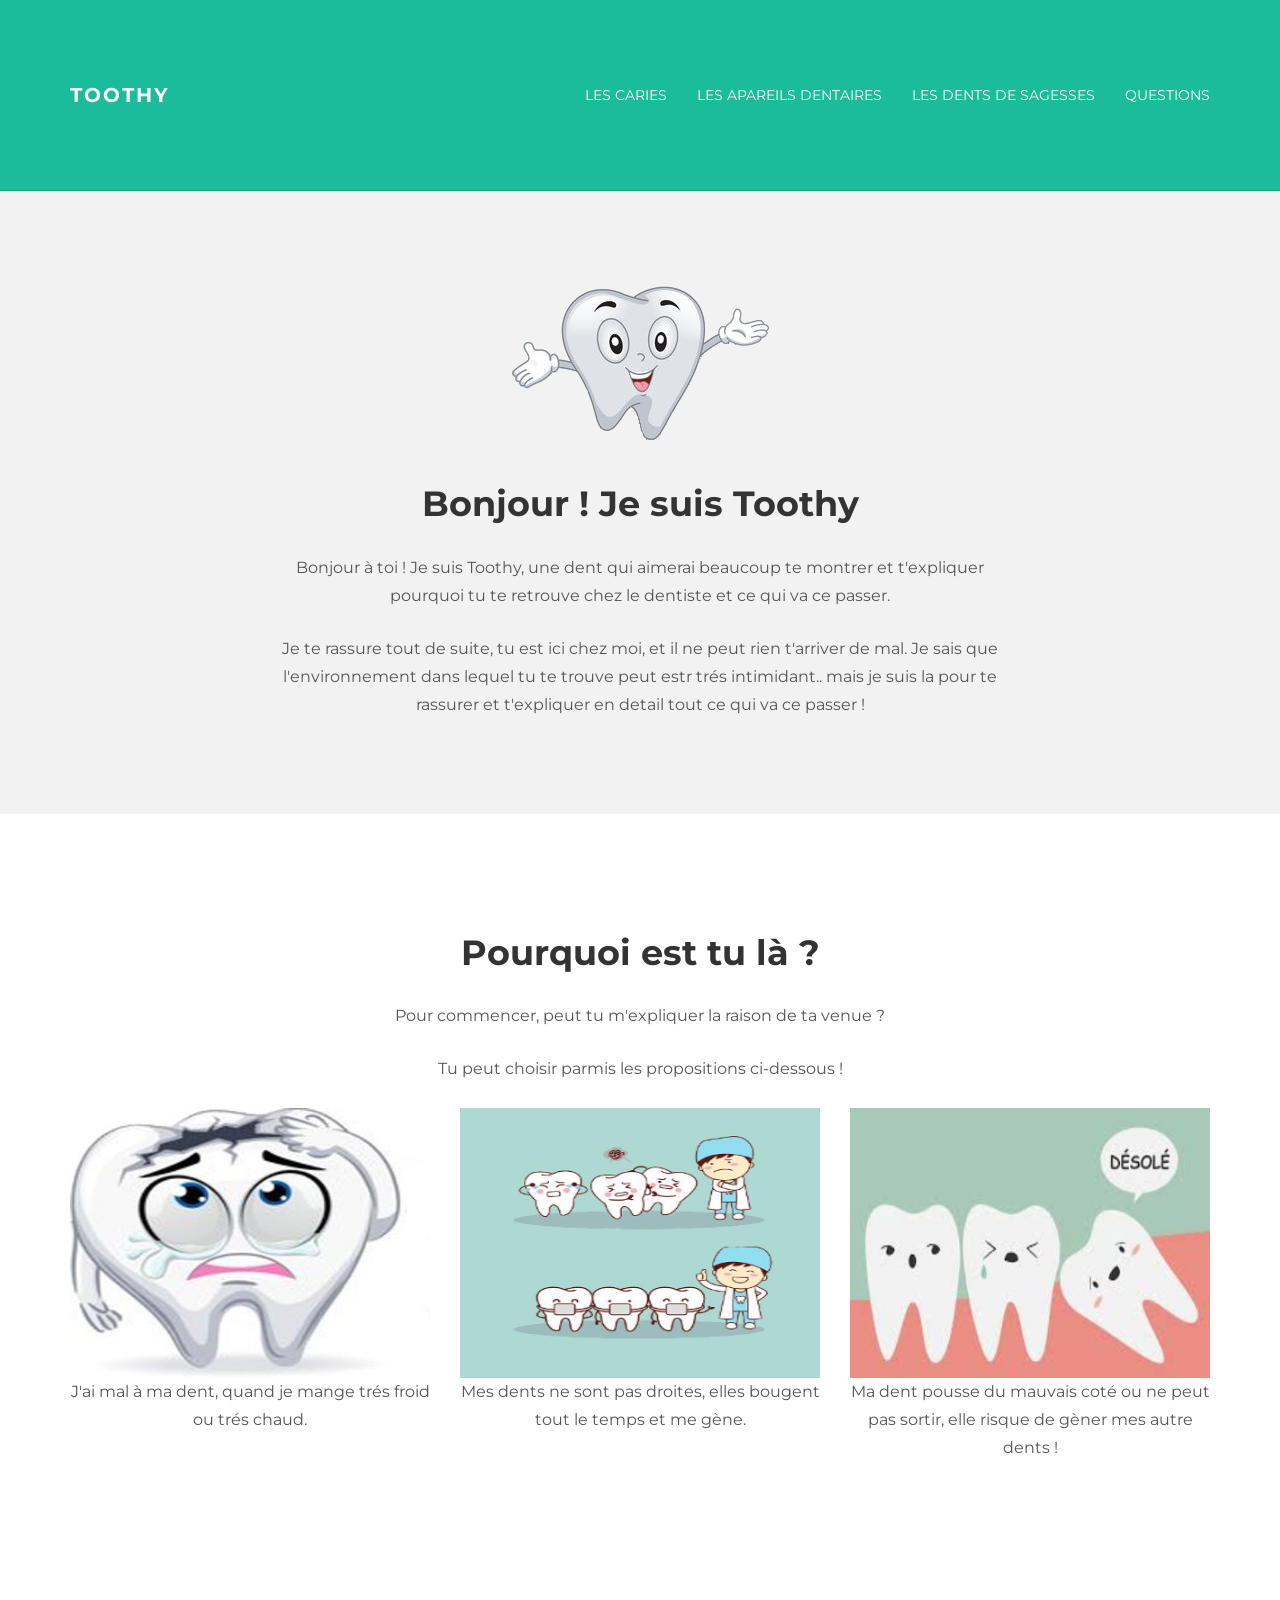
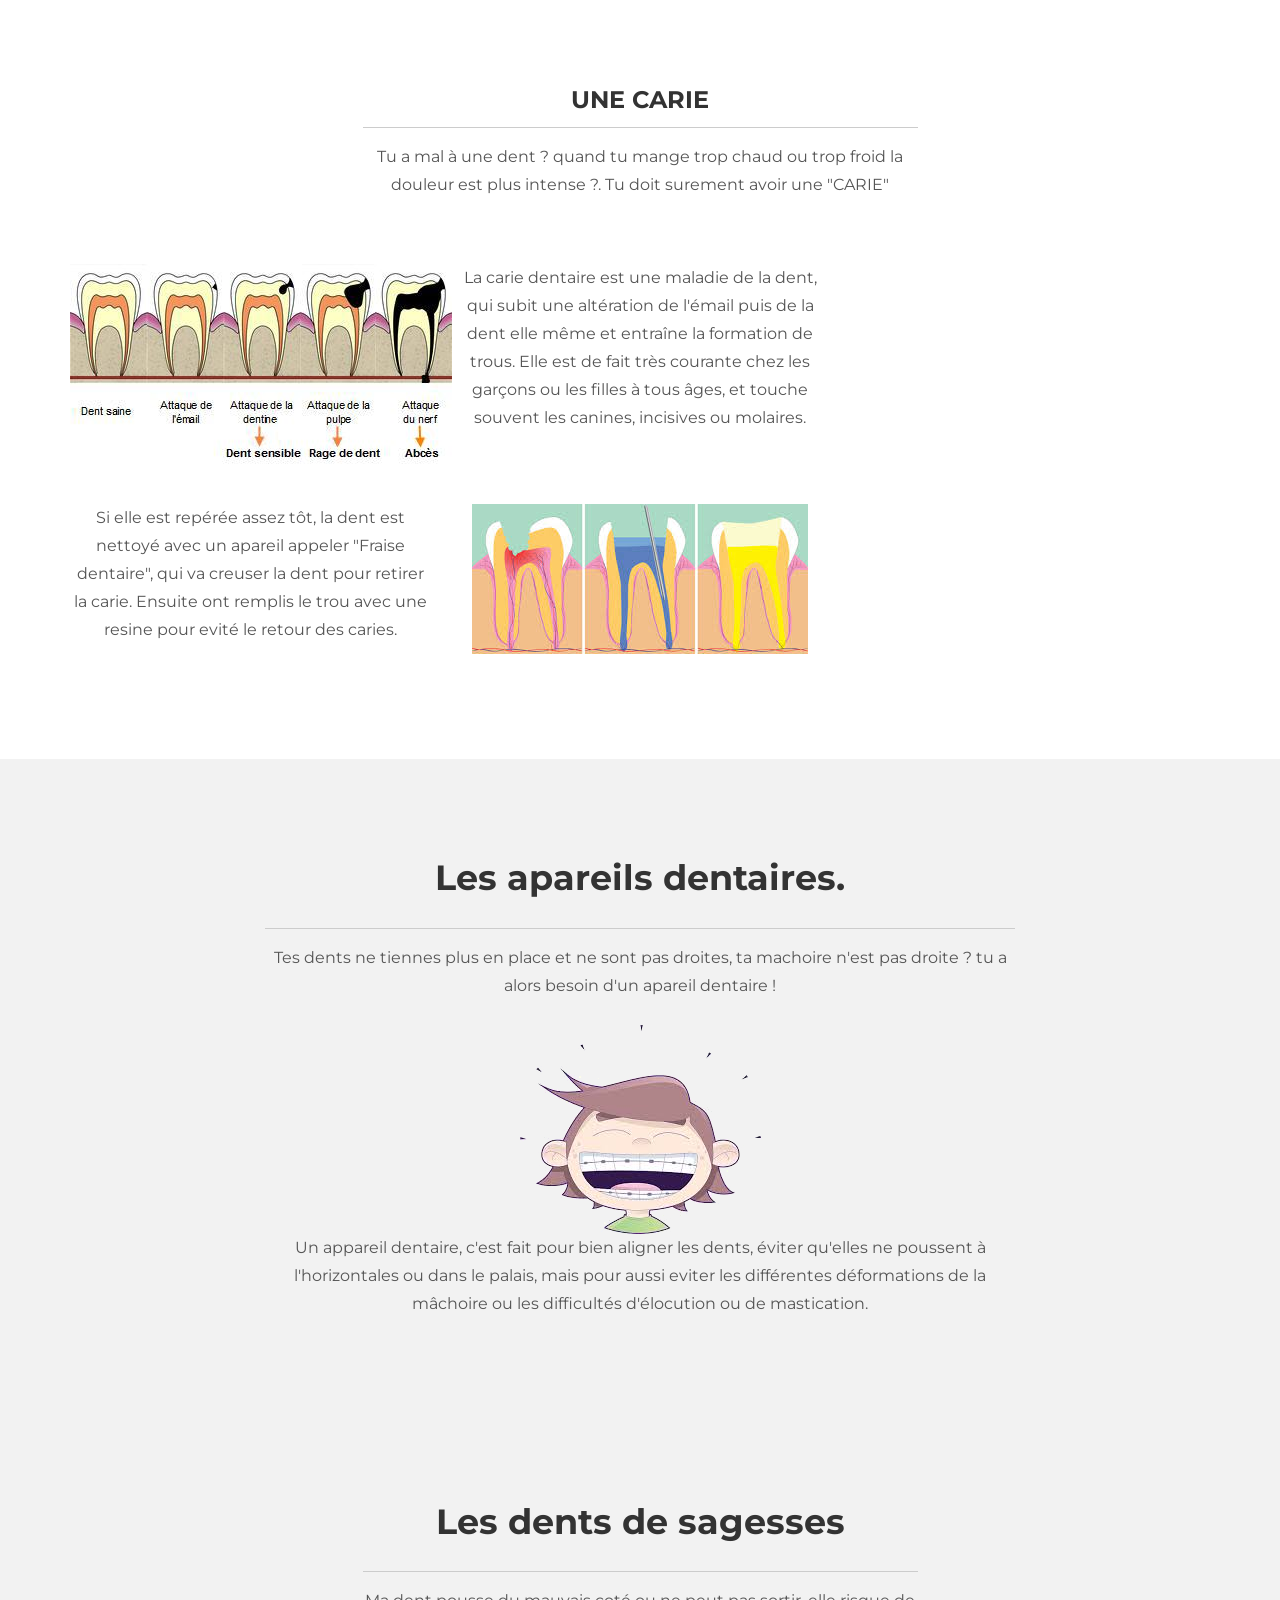
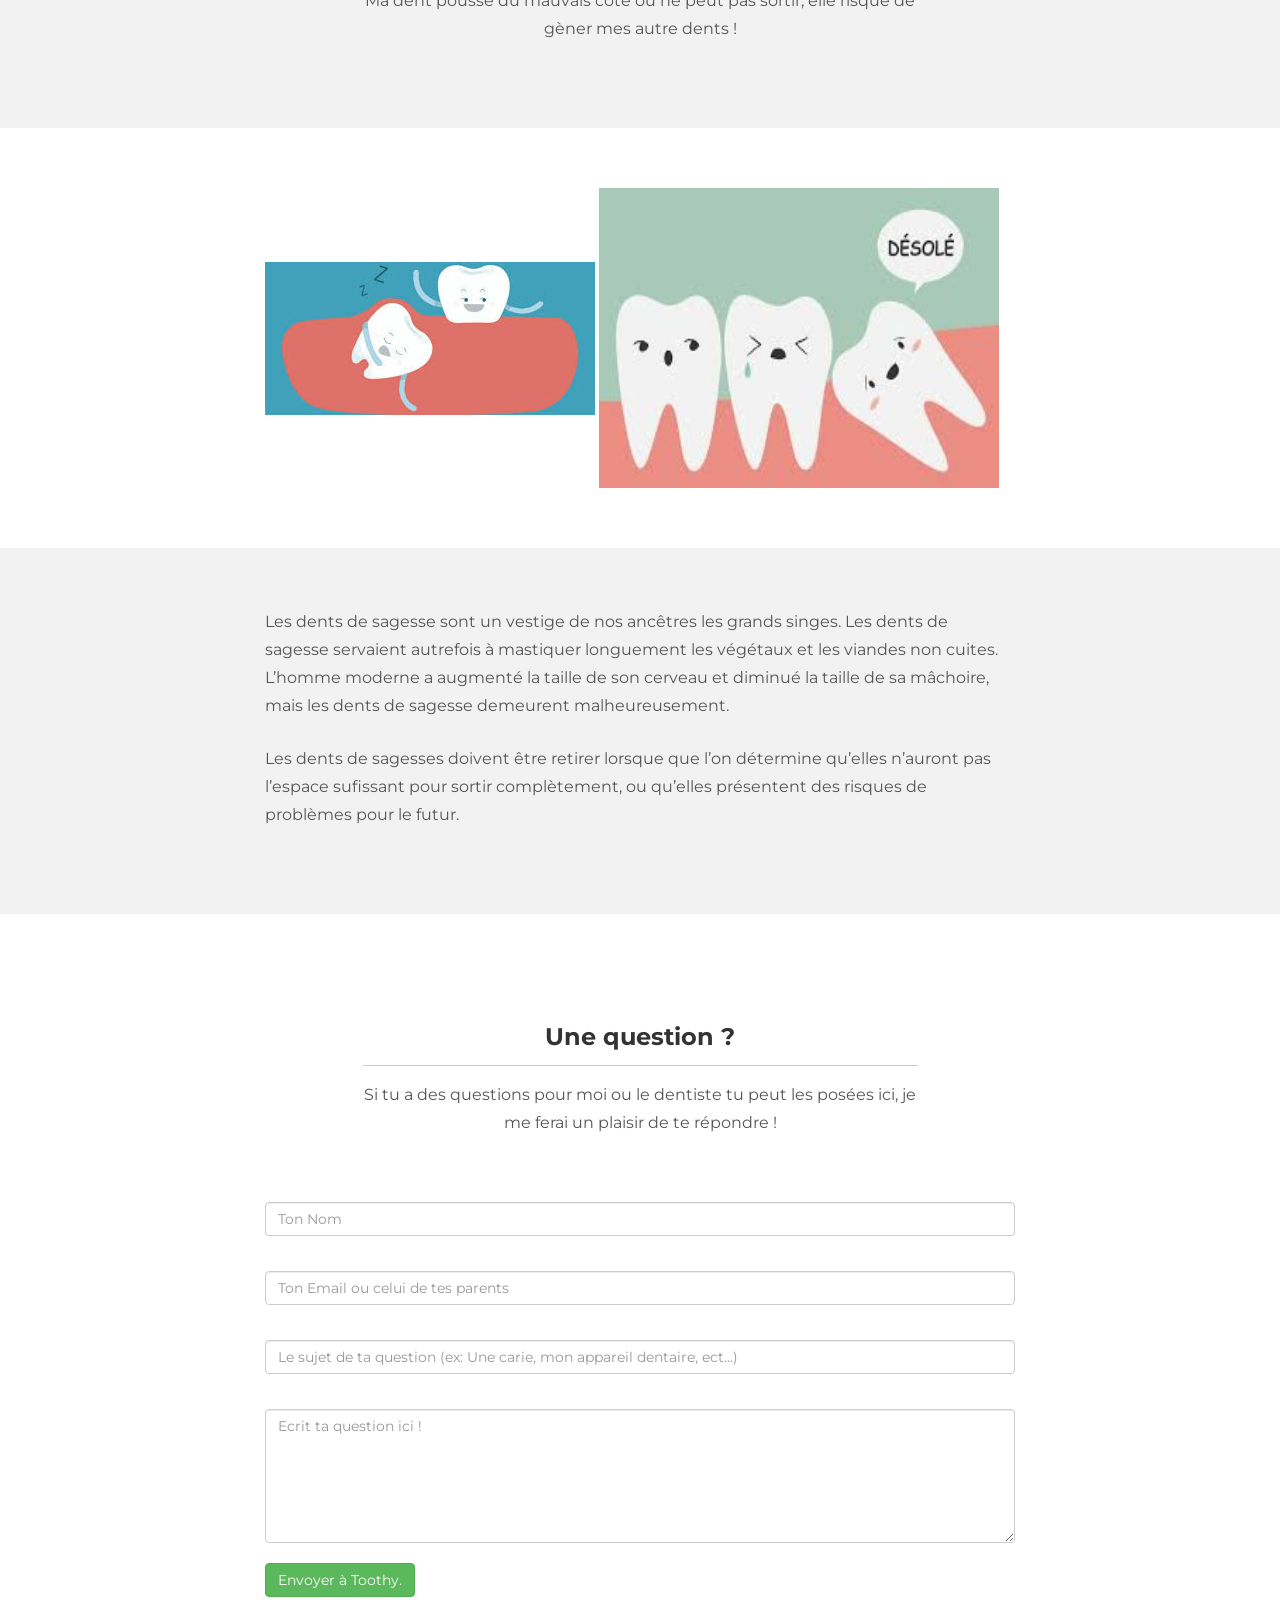
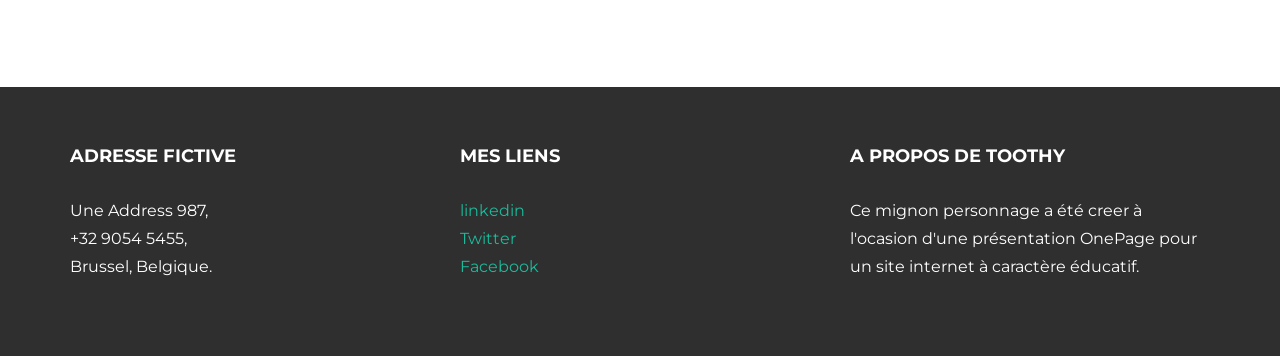
<file: Projet_onePage_dentiste/index.html>
<!DOCTYPE html>
<html lang="en">
  <head>
    <meta charset="utf-8">
    <meta http-equiv="X-UA-Compatible" content="IE=edge">
    <meta name="viewport" content="width=device-width, initial-scale=1.0">
    <meta name="description" content="">
    <meta name="author" content="">
    <link rel="shortcut icon" href="../../docs-assets/ico/favicon.png">

    <title>TOOTHY - Apprendre en s'amusant</title>


    <link href="assets/css/bootstrap.css" rel="stylesheet">



    <link href="assets/css/main.css" rel="stylesheet">

    <script src="https://code.jquery.com/jquery-1.10.2.min.js"></script>
    <script src="assets/js/hover.zoom.js"></script>
    <script src="assets/js/hover.zoom.conf.js"></script>


  </head>

  <body>

  
    <div class="navbar navbar-inverse navbar-static-top">
      <div class="container">
        <div class="navbar-header">
          <button type="button" class="navbar-toggle" data-toggle="collapse" data-target=".navbar-collapse">
            <span class="icon-bar"></span>
            <span class="icon-bar"></span>
            <span class="icon-bar"></span>
          </button>
          <a class="navbar-brand" href="index.html">TOOTHY</a>
        </div>
        <div class="navbar-collapse collapse">
          <ul class="nav navbar-nav navbar-right">
            <li><a href="#carie">LES CARIES</a></li>
            <li><a href="#apareil">LES APAREILS DENTAIRES</a></li>
            <li><a href="#dentsagesse">LES DENTS DE SAGESSES</a></li>
            <li><a href="#questions">QUESTIONS</a></li>
          </ul>
        </div>
      </div>
    </div>


	<div id="ww">
	    <div class="container">
			<div class="row">
				<div class="col-lg-8 col-lg-offset-2 centered">
					<img src="assets/img/toothy3.png" alt="Stanley">
					<h1>Bonjour ! Je suis Toothy</h1>
					<p>Bonjour à toi ! Je suis Toothy, une dent qui aimerai beaucoup te montrer et t'expliquer pourquoi tu te retrouve chez le dentiste et ce qui va ce passer.</p>
					<p>Je te rassure tout de suite, tu est ici chez moi, et il ne peut rien t'arriver de mal. Je sais que l'environnement dans lequel tu te trouve peut estr
          trés intimidant.. mais je suis la pour te rassurer et t'expliquer en detail tout ce qui va ce passer !</p>

				</div>
			</div>
	    </div>
	</div>




	<div class="container pt">
		<div class="row mt centered">
      <h1>Pourquoi est tu là ?</h1>
      <p>Pour commencer, peut tu m'expliquer la raison de ta venue ?</p>
      <p>Tu peut choisir parmis les propositions ci-dessous !</p>
			<div class="col-lg-4">
				<a class="zoom green" href="#carie"><img class="img-responsive" src="assets/img/carie.jpg" alt="Une carie" /></a>
				<p>J'ai mal à ma dent, quand je mange trés froid ou trés chaud.</p>
			</div>
			<div class="col-lg-4">
				<a class="zoom green" href="#apareil"><img class="img-responsive" src="assets/img/apareil.jpg" alt="Un apareil dentaire" /></a>
				<p>Mes dents ne sont pas droites, elles bougent tout le temps et me gène.</p>
			</div>
			<div class="col-lg-4">
				<a class="zoom green" href="#dentsagesse"><img class="img-responsive" src="assets/img/sagesse.jpg" alt="Une dent de sagesse" /></a>
				<p>Ma dent pousse du mauvais coté ou ne peut pas sortir, elle risque de gèner mes autre dents !</p>
			</div>
		</div>

	</div>
  <div class="container pt" id="carie">
    <div class="row mt">
      <div class="col-lg-6 col-lg-offset-3 centered">
        <h3>UNE CARIE</h3>
        <hr>
        <p>Tu a mal à une dent ? quand tu mange trop chaud ou trop froid la douleur est plus intense ?. Tu doit surement avoir une "CARIE"</p>
      </div>
    </div>
    <div class="row mt centered">
      <div class="col-lg-4">
        <img src="assets/img/shemacarie.jpg" alt="Shemas d'une carie">
      </div>
      <div class="col-lg-4">
        <p>La carie dentaire est une maladie de la dent, qui subit une altération de l'émail puis de la dent elle même et entraîne la formation de trous. Elle est de fait très courante chez les garçons ou les filles à tous âges, et touche souvent les canines, incisives ou molaires.</p>
      </div>
    </div>
    <div class="row mt centered">
      <div class="col-lg-4">
        <p> Si elle est repérée assez tôt, la dent est nettoyé avec un apareil appeler "Fraise dentaire", qui va creuser la dent pour retirer la carie.
        Ensuite ont remplis le trou avec une resine pour evité le retour des caries.</p>
      </div>
      <div class="col-lg-4">
        <img src="assets/img/soincarie.jpg" alt="shemas soin d'une carie">
      </div>
    </div>
  </div>
  <div id="ww">
	    <div class="container" id="apareil">
			  <div class="row">
				  <div class="col-lg-8 col-lg-offset-2 centered">
  					<h1>Les apareils dentaires.</h1>
            <hr>
  					<p>Tes dents ne tiennes plus en place et ne sont pas droites, ta machoire n'est pas droite ? tu a alors besoin d'un apareil dentaire ! </p>
				  </div>
			  </div>
      <div class="row">
        <div class="col-lg-8 col-lg-offset-2 centered">
          <img src="assets/img/apadent.png" alt="image d'appareil dentaire">
          <p>Un appareil dentaire, c'est fait pour bien aligner les dents, éviter qu'elles ne poussent à l'horizontales ou dans le palais, mais pour aussi eviter les différentes déformations de la mâchoire ou les difficultés d'élocution ou de mastication.  </p>
        </div>
      </div>
	    </div>
	</div>
  <div id="grey">
     <div class="container"  id="dentsagesse">
       <div class="row">
        <div class="col-lg-6 col-lg-offset-3 centered">
          <h1>Les dents de sagesses</h1>
          <hr>
          <p>Ma dent pousse du mauvais coté ou ne peut pas sortir, elle risque de gèner mes autre dents !</p>
         </div>
       </div>
     </div>
    </div>


  <div id="white">
      <div class="container">
      <div class="row">
        <div class="col-lg-8 col-lg-offset-2">
          <img src="assets/img/dentsagesse.jpg" alt="photo d'une dent de sagesse">
          <img src="assets/img/sagesse.jpg" alt="image d'une dent de sagesse">
        </div>
      </div>
      </div>
  </div>


  <div id="grey">
      <div class="container">
      <div class="row">
        <div class="col-lg-8 col-lg-offset-2">
          <p>Les dents de sagesse sont un vestige de nos ancêtres les grands singes. Les dents de sagesse servaient autrefois à mastiquer longuement les végétaux et les viandes non cuites. L’homme moderne a augmenté la taille de son cerveau et diminué la taille de sa mâchoire, mais les dents de sagesse demeurent malheureusement.</p>
  <p>Les dents de sagesses doivent être retirer lorsque que l’on détermine qu’elles n’auront pas l’espace sufissant pour sortir complètement, ou qu’elles présentent des risques de problèmes pour le futur.</p>
        </div>
      </div>
      </div>
  </div>
  <div class="container pt">
    <div class="row mt">
      <div class="col-lg-6 col-lg-offset-3 centered">
        <h3>Une question ?</h3>
        <hr>
        <p>Si tu a des questions pour moi ou le dentiste tu peut les posées ici, je me ferai un plaisir de te répondre !</p>
      </div>
    </div>
    <div class="row mt">
      <div class="col-lg-8 col-lg-offset-2">
        <form role="form">
          <div class="form-group">
            <input type="name" class="form-control" id="NameInputEmail1" placeholder="Ton Nom">
            <br>
          </div>
          <div class="form-group">
            <input type="email" class="form-control" id="exampleInputEmail1" placeholder="Ton Email ou celui de tes parents">
            <br>
          </div>
          <div class="form-group">
            <input type="email" class="form-control" id="subjectEmail1" placeholder="Le sujet de ta question (ex: Une carie, mon appareil dentaire, ect...)">
            <br>
          </div>
          <textarea class="form-control" rows="6" placeholder="Ecrit ta question ici !"></textarea>
            <br>
          <button type="submit" class="btn btn-success">Envoyer à Toothy.</button>
        </form>
      </div>
    </div>
  </div>



	<div id="footer">
		<div class="container">
			<div class="row">
				<div class="col-lg-4">
					<h4>Adresse Fictive</h4>
					<p>
						Une Address 987,<br/>
						+32 9054 5455, <br/>
						Brussel, Belgique.
					</p>
				</div>

				<div class="col-lg-4">
					<h4>Mes liens</h4>
					<p>
						<a href="#">linkedin</a><br/>
						<a href="#">Twitter</a><br/>
						<a href="#">Facebook</a>
					</p>
				</div>

				<div class="col-lg-4">
					<h4>A propos de Toothy</h4>
					<p>Ce mignon personnage a été creer à l'ocasion d'une présentation OnePage pour un site internet à caractère éducatif.</p>
				</div>

			</div>

		</div>
	</div>



    <script src="assets/js/bootstrap.min.js"></script>
  </body>
</html>
</file>
<file: Projet_onePage_dentiste/assets/css/main.css>
/*
 * Author: Carlos Alvarez
 * URL: http://alvarez.is
 *
 * Project Name: STANLEY - Free Bootstrap 3 Theme
 * Version: 1.0
 * URL: http://blacktie.co
 */

@import url(http://fonts.googleapis.com/css?family=Montserrat:400,700);

body {
  	background-color: #ffffff;
  	font-family: 'Montserrat', sans-serif;
    font-weight: 400;
    font-size: 14px;
    color: #555;

    -webkit-font-smoothing: antialiased;
    -webkit-overflow-scrolling: touch;
}

/* Titles */
h1, h2, h3, h4, h5, h6 {
	font-family: 'Montserrat', sans-serif;
    font-weight: 700;
    color: #333;
}

h1 {
	font-size: 35px;
	margin-top: 30px;
	margin-bottom: 30px;
}



/* Paragraph & Typographic */
p {
    line-height: 28px;
    margin-bottom: 25px;
    font-size: 16px;
}

.centered {
    text-align: center;
}

/* Links */
a {
    color: #1abc9c;
    word-wrap: break-word;

    -webkit-transition: color 0.1s ease-in, background 0.1s ease-in;
    -moz-transition: color 0.1s ease-in, background 0.1s ease-in;
    -ms-transition: color 0.1s ease-in, background 0.1s ease-in;
    -o-transition: color 0.1s ease-in, background 0.1s ease-in;
    transition: color 0.1s ease-in, background 0.1s ease-in;
}

a:hover,
a:focus {
    color: #7b7b7b;
    text-decoration: none;
    outline: 0;
}

a:before,
a:after {
    -webkit-transition: color 0.1s ease-in, background 0.1s ease-in;
    -moz-transition: color 0.1s ease-in, background 0.1s ease-in;
    -ms-transition: color 0.1s ease-in, background 0.1s ease-in;
    -o-transition: color 0.1s ease-in, background 0.1s ease-in;
    transition: color 0.1s ease-in, background 0.1s ease-in;
}

 hr {
    display: block;
    height: 1px;
    border: 0;
    border-top: 1px solid #ccc;
    margin: 1em 0;
    padding: 0;
}


.navbar {
	text-transform: uppercase;
	margin-bottom: 0px;
}

.navbar-inverse {
	padding-bottom: 70px;
	padding-top: 70px;
}

.navbar-inverse {
	background-color: #1abc9c;
	border-color: #16a085;
}

.navbar-inverse .navbar-nav > li > a {
	color: white;
}

.navbar-inverse .navbar-nav > li > a:hover {
	color: #222222;
}

.navbar-brand {
	font-weight: 700;
	font-size: 20px;
	letter-spacing: 2px;
}

.navbar-inverse .navbar-brand {
	color: white;
}

.navbar-inverse .navbar-toggle {
	border-color: transparent;
}

.progress-bar-theme {
  background-color: #1abc9c;
}


/* Helpers */

.mt {
	margin-top: 40px;
	margin-bottom: 40px;
}

.pt {
	padding-top: 50px;
	padding-bottom: 50px;
}


/* +++++ WRAP SECTIONS +++++ */

#ww {
	padding-top: 70px;
	padding-bottom: 70px;
	background-color: #f2f2f2;
}


#footer {
	background-color: #2f2f2f;
	padding-top: 50px;
	padding-bottom: 50px;
}

#footer p {
	color: white;
}

#footer h4 {
	color: white;
	text-transform: uppercase;
	padding-bottom: 20px;
}


/* +++++ Color Wraps / Blog Page +++++ */

#grey {
	padding-top: 60px;
	padding-bottom: 60px;
	background-color: #f2f2f2;
}

#white {
	padding-top: 60px;
	padding-bottom: 60px;
	background-color: #ffffff;
}



/* Blog Date*/
bd {
	font-size: 12px;
	text-transform: uppercase;
	color: #d2d2d2;
	font-weight: 700;
}

/* Blog Author*/
ba {
	font-size: 12px;
	text-transform: uppercase;
}

/* Blog Quote */
.bq {
	font-size: 22px;
	padding-top: 30px;
}

/* Blog Tags */
bt {
	font-size: 12px;
}

/* ================== PORTFOLIO IMAGES HOVER EFFECT ================== */
/* Effects also are controled by hover.zoom.js */
.zoom {
    display:block;
    position:relative;
    overflow:hidden;
    background:transparent url(../img/loader.gif) no-repeat center;
}


    .zoomOverlay {
        position:absolute;
        top:0; left:0;
        bottom:0; right:0;
        display:none;
        background-image:url(../img/zoom.png);
        background-repeat:no-repeat;
        background-position:center;
    }

.zoom2 {
	opacity: 1;
}

.zoom2:hover {
	opacity: 0.5;
}

/* glyphicon Configuration */

.glyphicon {
	font-size: 40px;
	color: #1abc9c;
}
</file>
